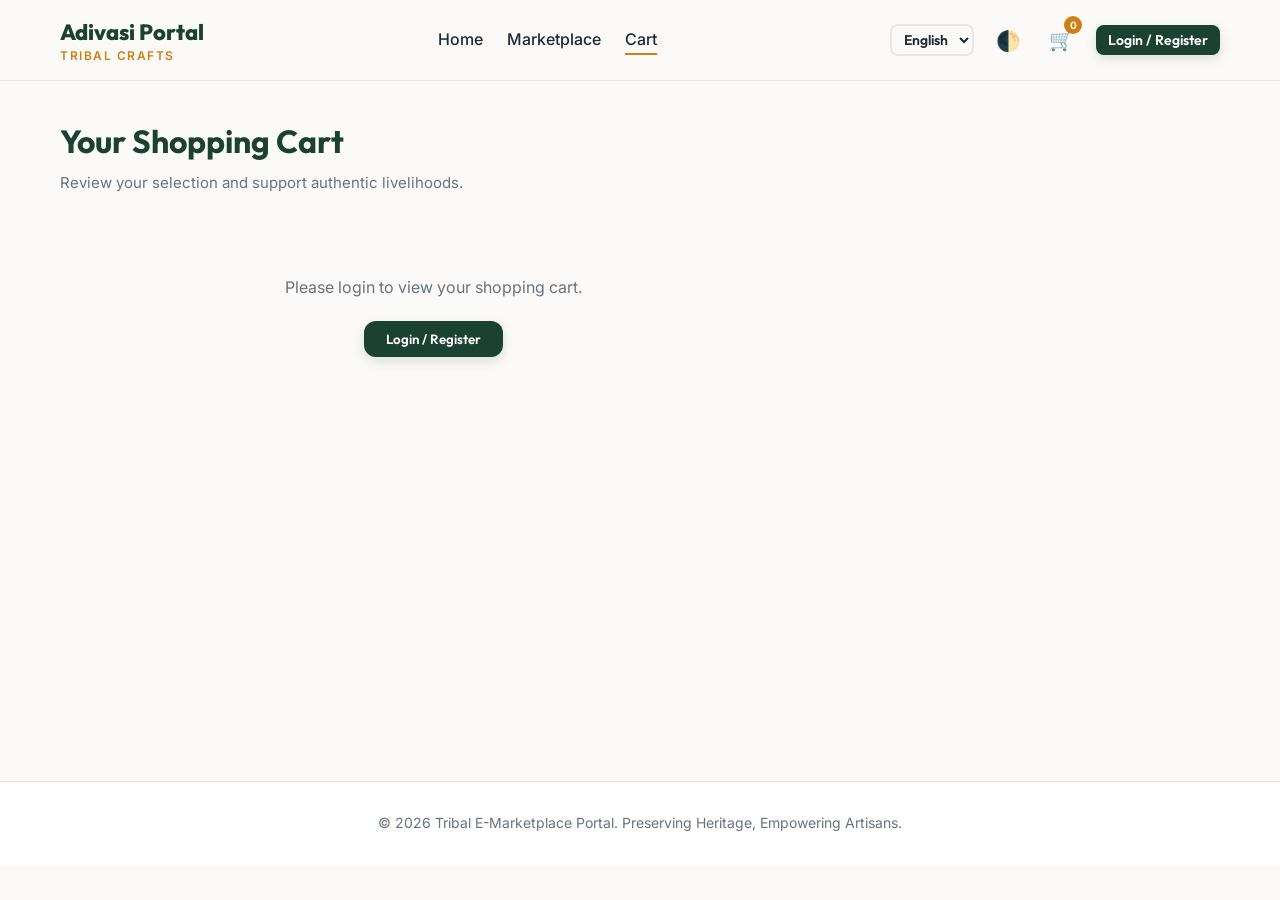
<file: antigravity/ANTIGRAVITY/frontend/cart.html>
<!DOCTYPE html>
<html lang="en">
<head>
    <meta charset="UTF-8">
    <meta name="viewport" content="width=device-width, initial-scale=1.0">
    <title>Tribal E-Marketplace Portal - Cart</title>
    
    <!-- Design System Stylesheet -->
    <link rel="stylesheet" href="assets/css/styles.css">
</head>
<body>

    <!-- Dynamic Header Navigation (Injected by app.js) -->
    <header></header>

    <div class="container" style="min-height: 600px;">
        <h1 style="color:var(--primary); font-size:32px; margin-bottom:10px;">Your Shopping Cart</h1>
        <p style="color:var(--text-muted); font-size:15px; margin-bottom:30px;">Review your selection and support authentic livelihoods.</p>
        
        <div style="display:grid; grid-template-columns: 2fr 1fr; gap:40px; flex-wrap:wrap;">
            
            <!-- Items Grid Column -->
            <div id="cart-items-container">
                <div style="text-align:center; padding:40px 0; color:var(--text-muted);">Syncing shopping items...</div>
            </div>
            
            <!-- Summary Column -->
            <div id="cart-summary-card" style="display:none; height:fit-content;">
                <div style="background-color:var(--bg-card); border:1px solid var(--border); border-radius:var(--border-radius); padding:30px; box-shadow:var(--shadow-sm);">
                    <h3 style="color:var(--primary); border-bottom:2px solid var(--primary); padding-bottom:12px; margin-bottom:20px;">Order Summary</h3>
                    
                    <div style="display:flex; justify-content:space-between; margin-bottom:12px; font-size:15px;">
                        <span style="color:var(--text-muted);">Basket Subtotal:</span>
                        <span id="lbl-subtotal" style="font-weight:600;">Rs. 0.00</span>
                    </div>
                    
                    <div style="display:flex; justify-content:space-between; margin-bottom:12px; font-size:15px;">
                        <span style="color:var(--text-muted);">Coupon Discount:</span>
                        <span id="lbl-discount" style="font-weight:600; color:var(--success);">- Rs. 0.00</span>
                    </div>
                    
                    <div style="display:flex; justify-content:space-between; margin-bottom:20px; font-size:15px;">
                        <span style="color:var(--text-muted);">Delivery Logistics:</span>
                        <span id="lbl-shipping" style="font-weight:600;">Rs. 0.00</span>
                    </div>
                    
                    <div style="display:flex; justify-content:space-between; border-top:1px solid var(--border); padding-top:15px; margin-bottom:25px; font-size:18px; font-weight:800;">
                        <span style="color:var(--text);">Order Total:</span>
                        <span id="lbl-total" style="color:var(--primary);">Rs. 0.00</span>
                    </div>
                    
                    <!-- Coupon Application -->
                    <div style="margin-bottom:25px;">
                        <label style="display:block; font-size:13px; font-weight:700; margin-bottom:8px; text-transform:uppercase; color:var(--text-muted);">Promotion Code</label>
                        <div style="display:flex; gap:10px;">
                            <input type="text" id="coupon-input" class="form-control" placeholder="E.g. WELCOME10" style="padding:10px 12px; font-size:14px;">
                            <button class="btn btn-outline btn-sm" onclick="applyCoupon()" style="padding:0 15px;">Apply</button>
                        </div>
                        <span id="coupon-feedback" style="display:block; margin-top:8px; font-size:12px; font-weight:600;"></span>
                        
                        <!-- Tip Box -->
                        <div style="margin-top:15px; background-color:var(--bg); padding:10px; border-radius:6px; font-size:11px; color:var(--text-muted); border:1px dashed var(--border);">
                            💡 Try <strong style="color:var(--accent);">WELCOME10</strong> for 10% off or <strong style="color:var(--accent);">TRIBAL20</strong> for 20% off!
                        </div>
                    </div>
                    
                    <button class="btn btn-accent" onclick="openCheckoutModal()" style="width:100%; font-size:16px; padding:12px;">Checkout Securely &rarr;</button>
                </div>
            </div>
            
        </div>
    </div>

    <!-- Dynamic Footer Layout (Injected by app.js) -->
    <footer></footer>

    <!-- Scripts Inclusion -->
    <script src="assets/js/api.js"></script>
    <script src="assets/js/app.js"></script>
    <script src="assets/js/cart.js"></script>
</body>
</html>
</file>
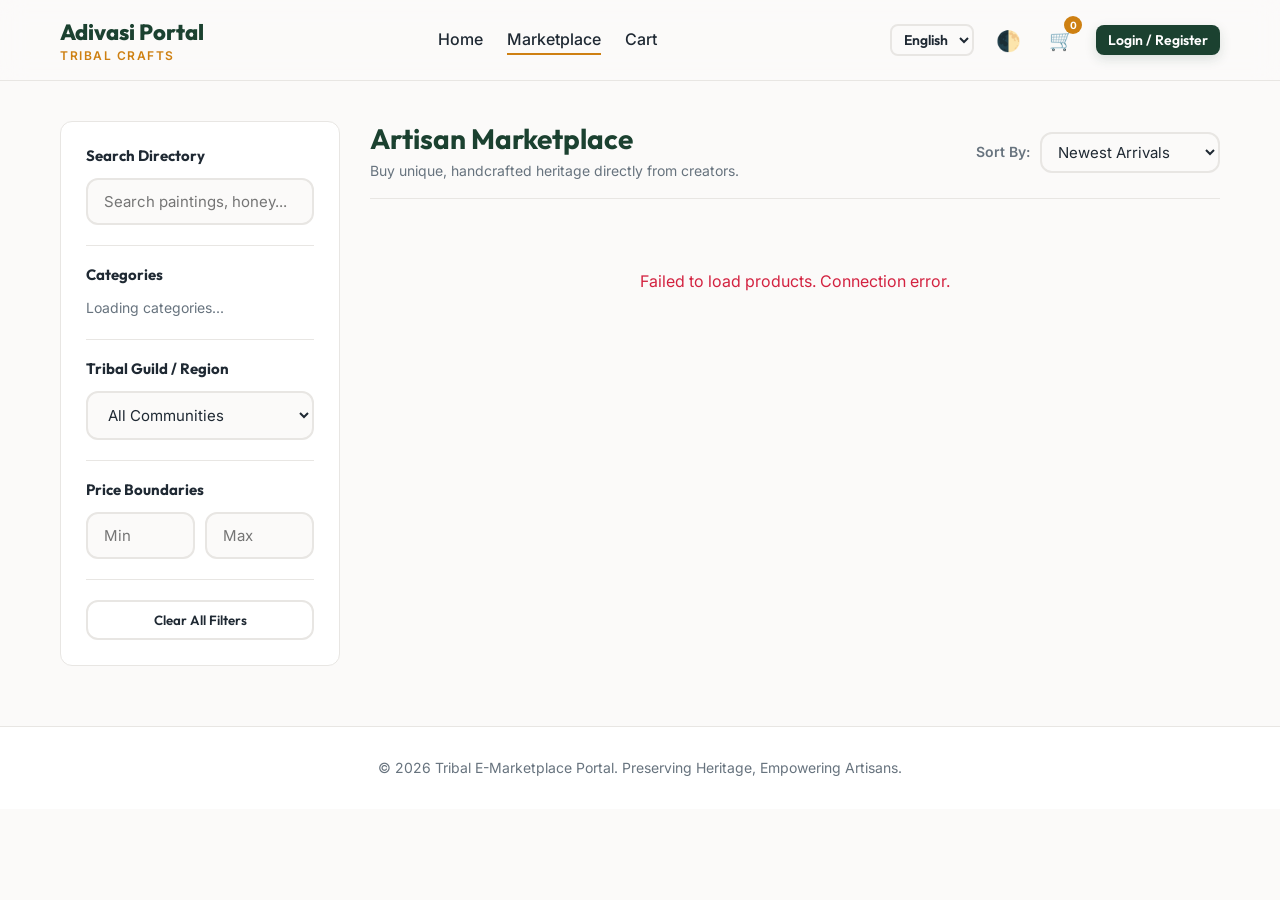
<file: antigravity/ANTIGRAVITY/frontend/products.html>
<!DOCTYPE html>
<html lang="en">
<head>
    <meta charset="UTF-8">
    <meta name="viewport" content="width=device-width, initial-scale=1.0">
    <title>Tribal E-Marketplace Portal - Catalog</title>
    
    <!-- Design System Stylesheet -->
    <link rel="stylesheet" href="assets/css/styles.css">
</head>
<body>

    <!-- Dynamic Header Navigation (Injected by app.js) -->
    <header></header>

    <div class="container">
        <div class="catalog-layout">
            
            <!-- Sidebar Catalog Filters Pane -->
            <aside class="filter-sidebar">
                
                <!-- Search Section -->
                <div class="filter-section">
                    <h3 class="filter-title">Search Directory</h3>
                    <input type="text" id="search-input" class="form-control" placeholder="Search paintings, honey...">
                </div>
                
                <!-- Category Checklist Section -->
                <div class="filter-section">
                    <h3 class="filter-title">Categories</h3>
                    <div id="category-filters" class="checkbox-group">
                        <!-- Populated dynamically by products.js -->
                        <span style="color:var(--text-muted); font-size:14px;">Loading categories...</span>
                    </div>
                </div>
                
                <!-- Tribal Community Selection -->
                <div class="filter-section">
                    <h3 class="filter-title">Tribal Guild / Region</h3>
                    <select id="community-filter" class="form-control">
                        <option value="">All Communities</option>
                        <option value="Gond Community">Gond Community</option>
                        <option value="Warli Community">Warli Community</option>
                        <option value="Bhil Community">Bhil Community</option>
                    </select>
                </div>
                
                <!-- Price Range Section -->
                <div class="filter-section">
                    <h3 class="filter-title">Price Boundaries</h3>
                    <div style="display:grid; grid-template-columns:1fr 1fr; gap:10px;">
                        <input type="number" id="price-min" class="form-control" placeholder="Min" min="0">
                        <input type="number" id="price-max" class="form-control" placeholder="Max" min="0">
                    </div>
                </div>
                
                <!-- Clear Button -->
                <button class="btn btn-outline" style="width:100%;" onclick="window.location.reload();">Clear All Filters</button>
            </aside>
            
            <!-- Marketplace Grid Display -->
            <main>
                <div style="display:flex; justify-content:space-between; align-items:center; border-bottom:1px solid var(--border); padding-bottom:15px; margin-bottom:20px; flex-wrap:wrap; gap:15px;">
                    <div>
                        <h1 style="color:var(--primary); font-size:28px;">Artisan Marketplace</h1>
                        <p style="color:var(--text-muted); font-size:14px; margin-top:4px;">Buy unique, handcrafted heritage directly from creators.</p>
                    </div>
                    
                    <div style="display:flex; align-items:center; gap:10px;">
                        <label style="font-size:14px; font-weight:600; color:var(--text-muted);">Sort By:</label>
                        <select id="sort-select" class="form-control" style="width:180px; padding:8px 12px;">
                            <option value="newest">Newest Arrivals</option>
                            <option value="price_asc">Price: Low to High</option>
                            <option value="price_desc">Price: High to Low</option>
                            <option value="rating_desc">Top Rated Artisans</option>
                        </select>
                    </div>
                </div>
                
                <div class="product-grid" id="product-grid">
                    <!-- Populated dynamically by products.js -->
                    <div style="text-align:center; padding:50px 0; color:var(--text-muted);">Initialising catalog engine...</div>
                </div>
                
                <!-- Dynamic suggestions load container -->
                <div id="personalized-suggestions"></div>
            </main>
            
        </div>
    </div>

    <!-- Dynamic Footer Layout (Injected by app.js) -->
    <footer></footer>

    <!-- Scripts Inclusion -->
    <script src="assets/js/api.js"></script>
    <script src="assets/js/app.js"></script>
    <script src="assets/js/products.js"></script>
</body>
</html>
</file>
<file: antigravity/ANTIGRAVITY/frontend/assets/css/styles.css>
/* Tribal E-Marketplace Portal - Core Styling System */
@import url('https://fonts.googleapis.com/css2?family=Inter:wght@300;400;500;600;700&family=Outfit:wght@400;500;600;700;800&display=swap');

:root {
    /* Color Palette - HSL Tailored (Organic Forest & Warm Sunset theme) */
    --primary-hue: 154;
    --primary-sat: 42%;
    --primary-light: 18%;
    
    --primary: hsl(var(--primary-hue), var(--primary-sat), var(--primary-light));
    --primary-hover: hsl(var(--primary-hue), var(--primary-sat), 25%);
    --primary-glow: hsla(var(--primary-hue), var(--primary-sat), var(--primary-light), 0.15);
    
    --accent: hsl(35, 84%, 44%);          /* Sunset Ochre */
    --accent-hover: hsl(35, 84%, 38%);
    --accent-glow: hsla(35, 84%, 44%, 0.15);
    
    --success: hsl(142, 72%, 29%);
    --warning: hsl(38, 92%, 50%);
    --danger: hsl(350, 72%, 48%);
    
    /* Light Mode Variables */
    --bg: hsl(30, 20%, 98%);               /* Off-white Sand */
    --bg-card: hsl(0, 0%, 100%);
    --bg-navbar: hsla(30, 20%, 98%, 0.85);
    --border: hsl(30, 10%, 90%);
    --text: hsl(210, 24%, 16%);
    --text-muted: hsl(210, 10%, 45%);
    --shadow-sm: 0 2px 8px rgba(0, 0, 0, 0.05);
    --shadow-md: 0 8px 20px rgba(0, 0, 0, 0.08);
    --shadow-lg: 0 16px 40px rgba(0, 0, 0, 0.12);
    
    --font-heading: 'Outfit', sans-serif;
    --font-body: 'Inter', sans-serif;
    --border-radius: 12px;
    --transition-speed: 0.3s;
}

[data-theme="dark"] {
    /* Dark Mode Variables */
    --bg: hsl(210, 24%, 10%);              /* Deep slate black */
    --bg-card: hsl(210, 24%, 14%);
    --bg-navbar: hsla(210, 24%, 10%, 0.85);
    --border: hsl(210, 20%, 20%);
    --text: hsl(210, 20%, 90%);
    --text-muted: hsl(210, 10%, 65%);
    --shadow-sm: 0 2px 8px rgba(0, 0, 0, 0.2);
    --shadow-md: 0 8px 24px rgba(0, 0, 0, 0.3);
    --shadow-lg: 0 16px 48px rgba(0, 0, 0, 0.4);
    
    --primary-light: 30%;
    --primary: hsl(var(--primary-hue), var(--primary-sat), 35%);
    --primary-hover: hsl(var(--primary-hue), var(--primary-sat), 42%);
    --primary-glow: hsla(var(--primary-hue), var(--primary-sat), 35%, 0.3);
}

/* Global Reset & Base */
* {
    box-sizing: border-box;
    margin: 0;
    padding: 0;
}

body {
    background-color: var(--bg);
    color: var(--text);
    font-family: var(--font-body);
    line-height: 1.6;
    transition: background-color var(--transition-speed), color var(--transition-speed);
}

h1, h2, h3, h4, h5, h6 {
    font-family: var(--font-heading);
    font-weight: 700;
    line-height: 1.25;
}

a {
    color: var(--primary);
    text-decoration: none;
    transition: color var(--transition-speed);
}

a:hover {
    color: var(--accent);
}

button, .btn {
    font-family: var(--font-heading);
    font-weight: 600;
    padding: 10px 22px;
    border-radius: var(--border-radius);
    border: none;
    cursor: pointer;
    transition: all var(--transition-speed);
    display: inline-flex;
    align-items: center;
    justify-content: center;
    gap: 8px;
}

/* Button Variants */
.btn-primary {
    background-color: var(--primary);
    color: white;
    box-shadow: 0 4px 12px var(--primary-glow);
}

.btn-primary:hover {
    background-color: var(--primary-hover);
    transform: translateY(-2px);
    box-shadow: 0 6px 16px var(--primary-glow);
}

.btn-accent {
    background-color: var(--accent);
    color: white;
    box-shadow: 0 4px 12px var(--accent-glow);
}

.btn-accent:hover {
    background-color: var(--accent-hover);
    transform: translateY(-2px);
    box-shadow: 0 6px 16px var(--accent-glow);
}

.btn-outline {
    background-color: transparent;
    color: var(--text);
    border: 2px solid var(--border);
}

.btn-outline:hover {
    background-color: var(--border);
    border-color: var(--text-muted);
}

.btn-danger {
    background-color: var(--danger);
    color: white;
}

.btn-danger:hover {
    background-color: hsl(350, 72%, 40%);
}

.btn-sm {
    padding: 6px 12px;
    font-size: 14px;
    border-radius: 8px;
}

/* Header & Glassmorphic Navigation */
header {
    position: sticky;
    top: 0;
    z-index: 1000;
    background-color: var(--bg-navbar);
    backdrop-filter: blur(12px);
    -webkit-backdrop-filter: blur(12px);
    border-bottom: 1px solid var(--border);
    transition: background-color var(--transition-speed), border-color var(--transition-speed);
}

.navbar {
    max-width: 1200px;
    margin: 0 auto;
    display: flex;
    align-items: center;
    justify-content: space-between;
    padding: 15px 20px;
}

.logo-container {
    display: flex;
    align-items: center;
    gap: 10px;
}

.logo-text {
    font-family: var(--font-heading);
    font-size: 22px;
    font-weight: 800;
    color: var(--primary);
}

.logo-subtext {
    font-size: 12px;
    color: var(--accent);
    font-weight: 600;
    text-transform: uppercase;
    letter-spacing: 1.5px;
    margin-top: -4px;
}

.nav-links {
    display: flex;
    align-items: center;
    gap: 24px;
    list-style: none;
}

.nav-link {
    font-weight: 500;
    color: var(--text);
    position: relative;
    padding: 6px 0;
}

.nav-link::after {
    content: '';
    position: absolute;
    bottom: 0;
    left: 0;
    width: 0;
    height: 2px;
    background-color: var(--accent);
    transition: width var(--transition-speed);
}

.nav-link:hover::after,
.nav-link.active::after {
    width: 100%;
}

.nav-actions {
    display: flex;
    align-items: center;
    gap: 16px;
}

.nav-icon-btn {
    background: none;
    border: none;
    color: var(--text);
    font-size: 20px;
    cursor: pointer;
    position: relative;
    padding: 6px;
    border-radius: 50%;
    transition: background var(--transition-speed);
}

.nav-icon-btn:hover {
    background-color: var(--border);
}

.badge {
    position: absolute;
    top: -2px;
    right: -2px;
    background-color: var(--accent);
    color: white;
    font-size: 10px;
    font-weight: bold;
    border-radius: 50%;
    width: 18px;
    height: 18px;
    display: flex;
    align-items: center;
    justify-content: center;
}

/* Page Containers */
.container {
    max-width: 1200px;
    margin: 40px auto;
    padding: 0 20px;
}

/* Dynamic Alert/Notification Toast */
.toast-container {
    position: fixed;
    top: 90px;
    right: 20px;
    z-index: 2000;
    display: flex;
    flex-direction: column;
    gap: 10px;
}

.toast {
    background-color: var(--bg-card);
    border-left: 5px solid var(--primary);
    box-shadow: var(--shadow-md);
    padding: 16px 20px;
    border-radius: 8px;
    display: flex;
    align-items: center;
    gap: 12px;
    min-width: 300px;
    max-width: 450px;
    animation: slideIn 0.3s forwards;
    transition: all var(--transition-speed);
}

.toast.success { border-left-color: var(--success); }
.toast.warning { border-left-color: var(--warning); }
.toast.danger { border-left-color: var(--danger); }

@keyframes slideIn {
    from { transform: translateX(100%); opacity: 0; }
    to { transform: translateX(0); opacity: 1; }
}

/* Product Cards & Grids */
.product-grid {
    display: grid;
    grid-template-columns: repeat(auto-fill, minmax(260px, 1fr));
    gap: 30px;
    margin-top: 30px;
}

.product-card {
    background-color: var(--bg-card);
    border-radius: var(--border-radius);
    border: 1px solid var(--border);
    overflow: hidden;
    box-shadow: var(--shadow-sm);
    transition: all var(--transition-speed);
    display: flex;
    flex-direction: column;
    position: relative;
}

.product-card:hover {
    transform: translateY(-8px);
    box-shadow: var(--shadow-md);
    border-color: var(--primary-glow);
}

.product-badge {
    position: absolute;
    top: 12px;
    left: 12px;
    background-color: var(--accent);
    color: white;
    padding: 4px 8px;
    font-size: 11px;
    font-weight: 700;
    border-radius: 4px;
    text-transform: uppercase;
    z-index: 10;
}

.product-image-wrapper {
    position: relative;
    width: 100%;
    padding-top: 75%; /* 4:3 Aspect Ratio */
    background-color: var(--border);
    overflow: hidden;
}

.product-image {
    position: absolute;
    top: 0;
    left: 0;
    width: 100%;
    height: 100%;
    object-fit: cover;
    transition: transform 0.5s;
}

.product-card:hover .product-image {
    transform: scale(1.1);
}

.product-details {
    padding: 20px;
    display: flex;
    flex-direction: column;
    flex-grow: 1;
}

.product-community {
    font-size: 11px;
    font-weight: 700;
    text-transform: uppercase;
    color: var(--accent);
    letter-spacing: 1px;
    margin-bottom: 6px;
}

.product-title {
    font-size: 18px;
    font-weight: 700;
    color: var(--text);
    margin-bottom: 8px;
    /* Limit to 2 lines */
    display: -webkit-box;
    -webkit-line-clamp: 2;
    -webkit-box-orient: vertical;
    overflow: hidden;
    height: 44px;
}

.product-rating {
    display: flex;
    align-items: center;
    gap: 6px;
    font-size: 14px;
    color: var(--warning);
    margin-bottom: 12px;
}

.rating-count {
    color: var(--text-muted);
    font-size: 12px;
}

.product-price-row {
    display: flex;
    align-items: center;
    gap: 10px;
    margin-top: auto;
    margin-bottom: 15px;
}

.price-current {
    font-size: 20px;
    font-weight: 800;
    color: var(--text);
}

.price-original {
    font-size: 14px;
    text-decoration: line-through;
    color: var(--text-muted);
}

.discount-tag {
    font-size: 12px;
    font-weight: bold;
    color: var(--success);
}

.product-actions {
    display: flex;
    gap: 10px;
}

.product-actions button {
    flex-grow: 1;
}

.btn-wishlist-toggle {
    flex-grow: 0 !important;
    width: 44px;
    padding: 0;
    background-color: transparent;
    border: 1px solid var(--border);
    color: var(--text-muted);
}

.btn-wishlist-toggle:hover {
    color: var(--danger);
    border-color: var(--danger);
}

.btn-wishlist-toggle.active {
    background-color: var(--danger);
    color: white;
    border-color: var(--danger);
}

/* Modals */
.modal-overlay {
    position: fixed;
    top: 0;
    left: 0;
    width: 100%;
    height: 100%;
    background-color: rgba(0, 0, 0, 0.6);
    backdrop-filter: blur(4px);
    display: flex;
    align-items: center;
    justify-content: center;
    z-index: 2000;
    opacity: 0;
    pointer-events: none;
    transition: opacity var(--transition-speed);
}

.modal-overlay.active {
    opacity: 1;
    pointer-events: all;
}

.modal-container {
    background-color: var(--bg-card);
    border-radius: var(--border-radius);
    max-width: 600px;
    width: 90%;
    max-height: 85vh;
    overflow-y: auto;
    box-shadow: var(--shadow-lg);
    transform: translateY(20px);
    transition: transform var(--transition-speed);
    padding: 30px;
    position: relative;
    border: 1px solid var(--border);
}

.modal-overlay.active .modal-container {
    transform: translateY(0);
}

.modal-close {
    position: absolute;
    top: 20px;
    right: 20px;
    font-size: 24px;
    cursor: pointer;
    background: none;
    border: none;
    color: var(--text-muted);
    transition: color var(--transition-speed);
}

.modal-close:hover {
    color: var(--text);
}

/* Dashboard Layout */
.dashboard-grid {
    display: grid;
    grid-template-columns: 260px 1fr;
    gap: 40px;
    margin-top: 30px;
}

.dashboard-sidebar {
    background-color: var(--bg-card);
    border: 1px solid var(--border);
    border-radius: var(--border-radius);
    padding: 20px;
    height: fit-content;
}

.sidebar-title {
    font-size: 16px;
    font-weight: 700;
    text-transform: uppercase;
    letter-spacing: 1px;
    color: var(--text-muted);
    margin-bottom: 20px;
}

.sidebar-nav {
    list-style: none;
    display: flex;
    flex-direction: column;
    gap: 8px;
}

.sidebar-btn {
    width: 100%;
    padding: 12px 16px;
    text-align: left;
    background: none;
    border: none;
    border-radius: 8px;
    font-family: var(--font-body);
    font-size: 15px;
    font-weight: 500;
    color: var(--text);
    cursor: pointer;
    display: flex;
    align-items: center;
    gap: 12px;
    transition: all var(--transition-speed);
}

.sidebar-btn:hover {
    background-color: var(--border);
}

.sidebar-btn.active {
    background-color: var(--primary);
    color: white;
}

.dashboard-content {
    background-color: var(--bg-card);
    border: 1px solid var(--border);
    border-radius: var(--border-radius);
    padding: 40px;
    min-height: 500px;
}

.dash-panel {
    display: none;
}

.dash-panel.active {
    display: block;
}

/* Stats Cards Grid */
.stats-grid {
    display: grid;
    grid-template-columns: repeat(auto-fit, minmax(220px, 1fr));
    gap: 20px;
    margin-bottom: 30px;
}

.stat-card {
    background-color: var(--bg);
    border: 1px solid var(--border);
    border-radius: var(--border-radius);
    padding: 24px;
    display: flex;
    flex-direction: column;
    gap: 8px;
}

.stat-label {
    font-size: 13px;
    font-weight: 600;
    text-transform: uppercase;
    color: var(--text-muted);
}

.stat-value {
    font-family: var(--font-heading);
    font-size: 28px;
    font-weight: 800;
    color: var(--text);
}

.stat-trend {
    font-size: 12px;
    font-weight: bold;
}

.trend-up { color: var(--success); }
.trend-down { color: var(--danger); }

/* Forms styling */
.form-group {
    margin-bottom: 20px;
}

.form-group label {
    display: block;
    font-size: 14px;
    font-weight: 600;
    margin-bottom: 8px;
    color: var(--text);
}

.form-control {
    width: 100%;
    padding: 12px 16px;
    border-radius: var(--border-radius);
    border: 2px solid var(--border);
    background-color: var(--bg);
    color: var(--text);
    font-family: var(--font-body);
    font-size: 15px;
    transition: all var(--transition-speed);
}

.form-control:focus {
    outline: none;
    border-color: var(--primary);
    box-shadow: 0 0 0 4px var(--primary-glow);
}

/* Catalog Filter Panel */
.catalog-layout {
    display: grid;
    grid-template-columns: 280px 1fr;
    gap: 30px;
}

.filter-sidebar {
    background-color: var(--bg-card);
    border: 1px solid var(--border);
    border-radius: var(--border-radius);
    padding: 25px;
    height: fit-content;
}

.filter-section {
    border-bottom: 1px solid var(--border);
    padding-bottom: 20px;
    margin-bottom: 20px;
}

.filter-section:last-child {
    border-bottom: none;
    padding-bottom: 0;
    margin-bottom: 0;
}

.filter-title {
    font-size: 15px;
    font-weight: 700;
    margin-bottom: 12px;
    color: var(--text);
}

.checkbox-group {
    display: flex;
    flex-direction: column;
    gap: 8px;
}

.checkbox-label {
    display: flex;
    align-items: center;
    gap: 10px;
    font-size: 14px;
    cursor: pointer;
}

/* Compare Drawer */
.compare-drawer {
    position: fixed;
    bottom: -100%;
    left: 0;
    width: 100%;
    background-color: var(--bg-card);
    border-top: 2px solid var(--primary);
    box-shadow: 0 -8px 24px rgba(0,0,0,0.15);
    z-index: 1500;
    transition: bottom var(--transition-speed) cubic-bezier(0.4, 0, 0.2, 1);
    padding: 20px 40px;
}

.compare-drawer.active {
    bottom: 0;
}

.compare-header {
    display: flex;
    justify-content: space-between;
    align-items: center;
    margin-bottom: 15px;
}

.compare-list {
    display: flex;
    gap: 20px;
    overflow-x: auto;
}

.compare-item {
    background-color: var(--bg);
    padding: 10px 15px;
    border-radius: 8px;
    border: 1px solid var(--border);
    display: flex;
    align-items: center;
    gap: 10px;
    min-width: 200px;
}

/* Table styling for comparison */
.compare-table {
    width: 100%;
    border-collapse: collapse;
    margin-top: 20px;
}

.compare-table th, .compare-table td {
    border: 1px solid var(--border);
    padding: 12px;
    text-align: center;
}

.compare-table th {
    background-color: var(--primary-glow);
    font-family: var(--font-heading);
}

/* Responsive adjustments */
@media (max-width: 992px) {
    .dashboard-grid, .catalog-layout {
        grid-template-columns: 1fr;
    }
}
@media (max-width: 576px) {
    .navbar {
        padding: 10px 15px;
    }
    .nav-links {
        display: none; /* Add slide drawer for mobile in products script if needed */
    }
}
</file>
